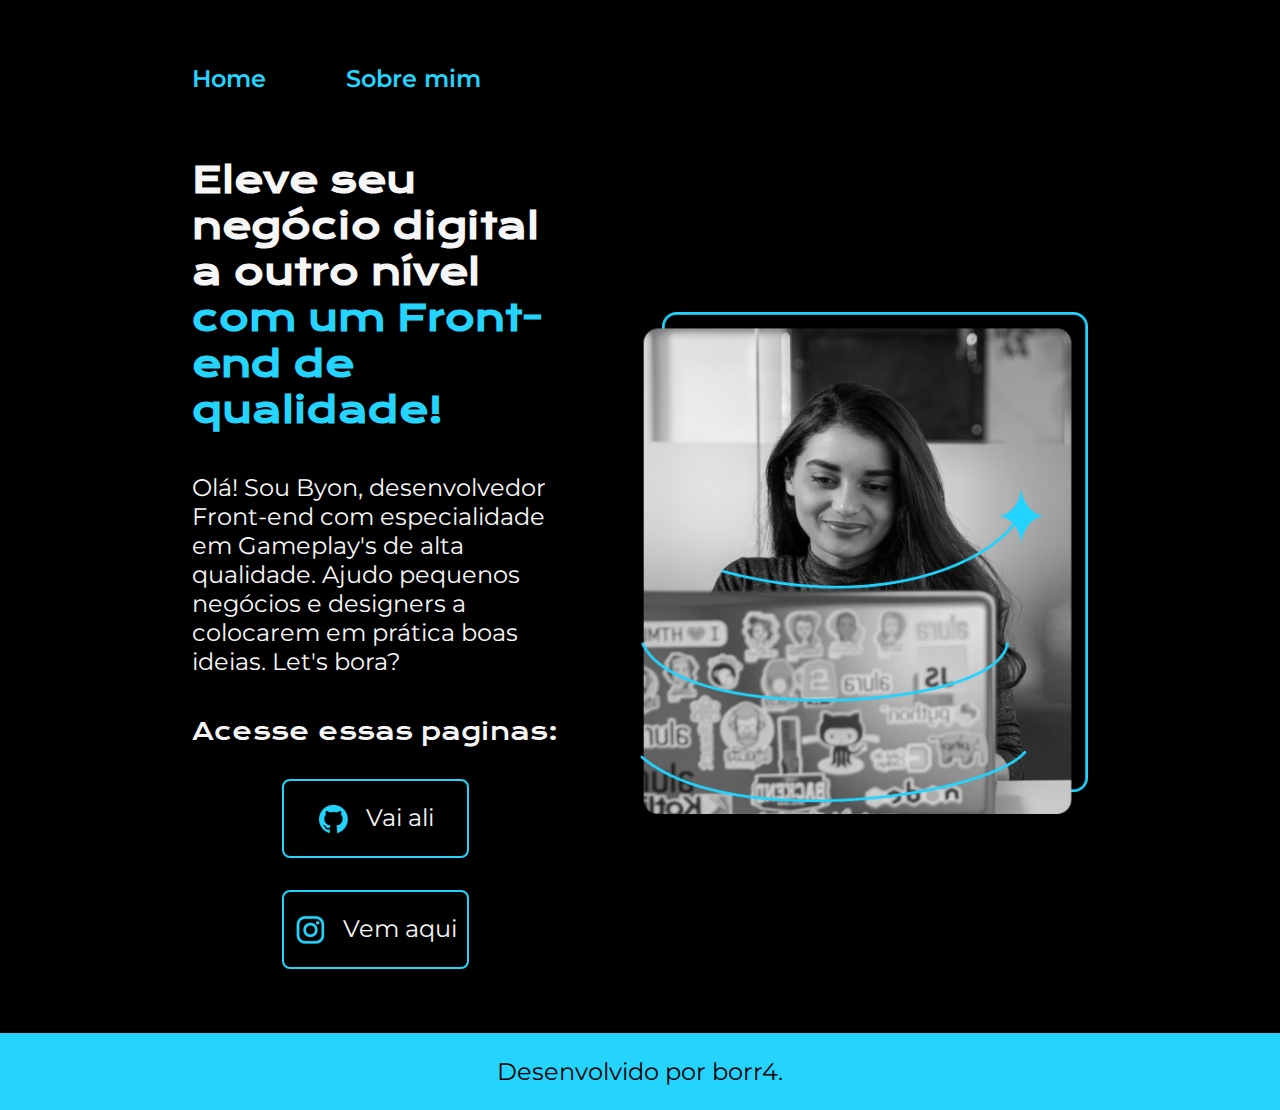
<file: index.html>
<!DOCTYPE html>
<html lang="pt-br">
<head>
    <meta charset="UTF-8">
    <meta http-equiv="X-UA-Compatible" content="IE=edge">
    <meta name="viewport" content="width=device-width, initial-scale=1.0">
    <title>Portfolio</title>
    <link rel="stylesheet" href="./styles/style.css">
</head>
<body>
    <header class="cabecalho">
        <nav class="cabecalho__menu">
            <a class="cabecalho__menu__link" href="index.html">Home</a>
            <a class="cabecalho__menu__link" href="about.html">Sobre mim</a>
        </nav>
    </header>
    <main class="geral">
        <section class="geral__conteudo">
            <h1 class="geral__conteudo__texto">Eleve seu negócio digital a outro nível <strong class="titulo-destaque">com um Front-end de qualidade!</strong></h1>
            <p class="geral__conteudo__p">Olá! Sou Byon, desenvolvedor Front-end com especialidade em Gameplay's de alta qualidade. Ajudo pequenos negócios e designers a colocarem em prática boas ideias. Let's bora?</p>
                <div class="geral__links">
                <h2 class="geral__subtitulo">Acesse essas paginas:</h2>    
                <a class="geral__links__link" href="https://www.op.gg/summoners/br/Husband%20dela"><img src="./assets/github.png"> Vai ali
                </a>
                <a class="geral__links__link" href="https://www.op.gg/summoners/br/%C3%89%20O%20BIG%20PEDRO"><img src="./assets/instagram.png"> Vem aqui</a>
                </div>
            </section>
        <img class="geral__imagem" class="gerel__imagem" src="./assets/abss.png" alt="eu sou joana?">
    </main>
    <footer class="rodape">
        <p class="rodape__texto"> Desenvolvido por borr4.</p>
    </footer>
</body>
</html>
</file>
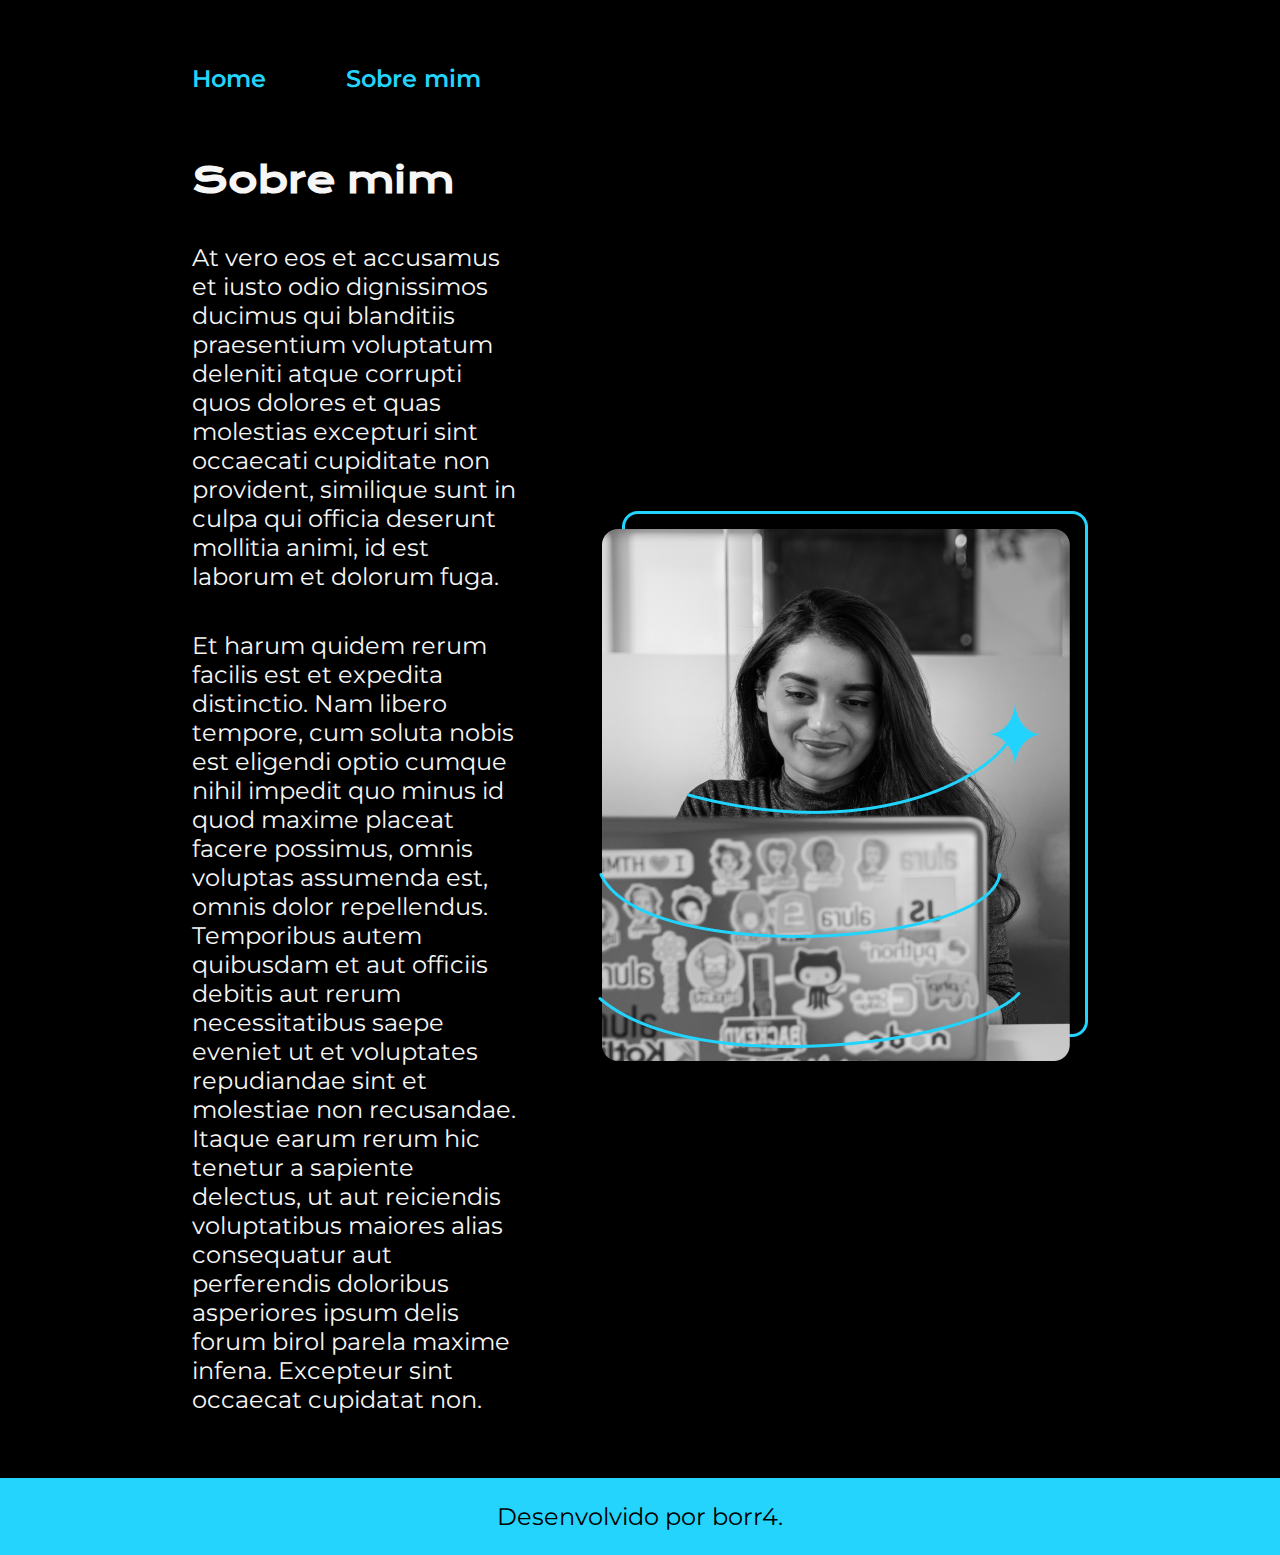
<file: about.html>
<!DOCTYPE html>
<html lang="pt-br">
<head>
    <meta charset="UTF-8">
    <meta http-equiv="X-UA-Compatible" content="IE=edge">
    <meta name="viewport" content="width=device-width, initial-scale=1.0">
    <title>Sobre mim</title>
    <link rel="stylesheet" href="./styles/style.css">
</head>
<body>
    <header class="cabecalho">
        <nav class="cabecalho__menu">
        <a class="cabecalho__menu__link" href="index.html">Home</a>
        <a class="cabecalho__menu__link" href="about.html">Sobre mim</a>
        </nav>
    </header>
    <main class="geral">
        <section class="geral__conteudo">
            <h1 class="geral__conteudo__texto">Sobre mim</h1>
            <p class="geral__conteudo__p__2">At vero eos et accusamus et iusto odio dignissimos ducimus qui blanditiis praesentium voluptatum deleniti atque corrupti quos dolores et quas molestias excepturi sint occaecati cupiditate non provident, similique sunt in culpa qui officia deserunt mollitia animi, id est laborum et dolorum fuga.</p>
            <p class="geral__conteudo__p__2">Et harum quidem rerum facilis est et expedita distinctio. Nam libero tempore, cum soluta nobis est eligendi optio cumque nihil impedit quo minus id quod maxime placeat facere possimus, omnis voluptas assumenda est, omnis dolor repellendus. Temporibus autem quibusdam et aut officiis debitis aut rerum necessitatibus saepe eveniet ut et voluptates repudiandae sint et molestiae non recusandae. Itaque earum rerum hic tenetur a sapiente delectus, ut aut reiciendis voluptatibus maiores alias consequatur aut perferendis doloribus asperiores ipsum delis forum birol parela maxime infena. Excepteur sint occaecat cupidatat non.</p>
        </section>
        <img src="./assets/abss.png" alt="eu sou joana?">

    </main>
    <footer class="rodape">
        <p class="rodape__texto"> Desenvolvido por borr4.</p>
    </footer>    
</body>
</html>
</file>
<file: styles/style.css>
@import url('https://fonts.googleapis.com/css2?family=Krona+One&family=Montserrat:wght@400;600&display=swap');

:root {
    --cor-primaria: #000000;
    --cor-secundaria: #f6f6f6;
    --cor-terciaria: #24D4fd;
    --cor-hover: #272727;

    --font-primaria: 'Krona One', sans-serif;
    --font-secundaria: 'Montserrat', sans-serif;
}

* {
    margin: 0;
    padding: 0;
}

body {
    box-sizing: border-box;
    background-color: var(--cor-primaria);
    color: var(--cor-secundaria);
}

.cabecalho {
    padding: 5% 0% 0% 15% ;
    
}

.cabecalho__menu {
    display: flex;
    gap: 80px;
}

.cabecalho__menu__link {
    font-family: var(--font-secundaria);
    font-size: 1.5rem;
    font-weight: 600;
    color: var(--cor-terciaria);
    text-decoration: none;
}

.geral {
    padding: 5% 15%;
    display: flex;
    align-items: center;
    justify-content: space-between;
    gap: 82px;
}

.geral__conteudo {
    width: 50%;
    display: flex;
    flex-direction: column;
    gap: 40px 40px;

}

.geral__conteudo__texto {
    font-size: 2.25rem;
    font-family: var(--font-primaria);
}

.titulo-destaque {
    color: var(--cor-terciaria);
}


.geral__conteudo__p {
    font-size: 1.5rem;
    font-family: var(--font-secundaria);
}

.geral__links {
    display: flex;
    flex-direction: column;
    justify-content: space-between;
    align-items: center;
    gap: 32px;
}

.geral__subtitulo {
    font-family: var(--font-primaria);
    font-weight: 400;
    font-size: 24px;
}

.geral__links__link {
    display: flex;
    justify-content: center;
    width: 50%;
    text-align: center;
    border-radius: 8px;
    border: 2px solid var(--cor-terciaria);
    font-size: 1.5rem;
    font-weight: 600px;
    padding: 21.5px 0;
    text-decoration: none;
    color: #F6F6F6;
    font-family: var(--font-secundaria);
    gap: 16px;
}

.geral__links__link:hover {
    background-color: var(--cor-hover);
}

.geral__imagem {
    width: 50%;
}

.rodape {
    display: flex;
    justify-content: center;
    padding: 24px;
    color: var(--cor-primaria);
    font-family: var(--font-secundaria);
    font-size: 1.5rem;
    font-weight: 400;
    background-color: var(--cor-terciaria);
}

.geral__conteudo__p__2 {
        font-family: var(--font-secundaria);
        font-size: 1.5rem;
        font-weight: 400;

}

@media (max-width: 1200px) {
    
    .cabecalho {
        padding: 10%;
    }

    .cabecalho__menu {
        justify-content: center;
    }

    .geral {
        flex-direction: column-reverse; 
        padding: 5%;
    }

    .geral__conteudo {
        width: auto;
    }
}
</file>
